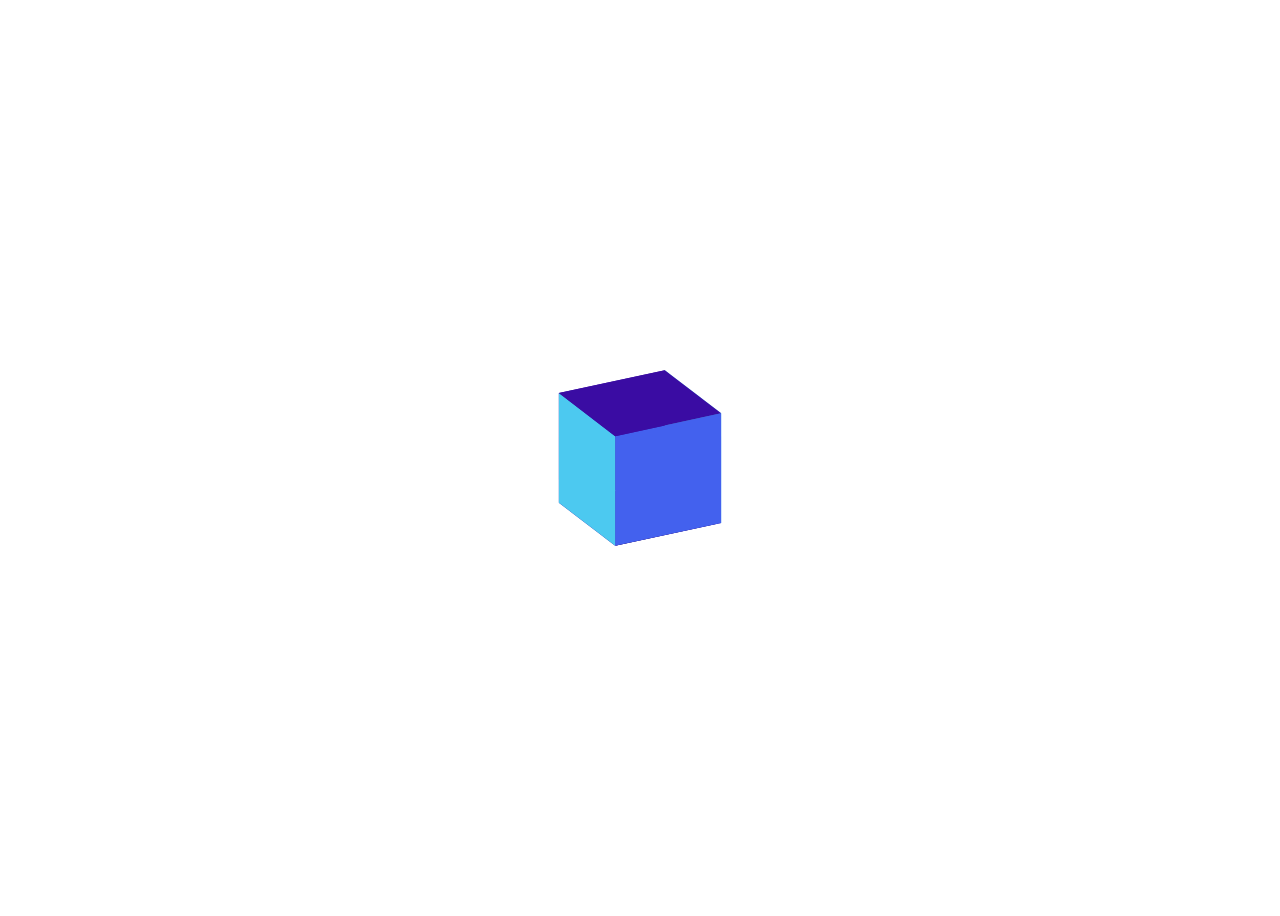
<file: Suggesting-Best-Courses-using-Sentiment-Analysis-master/templates/index1.html>
<!DOCTYPE html>
<html lang="en">
<head>
    <meta charset="UTF-8">
    <meta http-equiv="X-UA-Compatible" content="IE=edge">
    <meta name="viewport" content="width=device-width, initial-scale=1.0">
    <title>Cyber Bot Demons</title>
    <style>
       *,
*:after,
*:before {
	box-sizing: border-box;
	transform-style: preserve-3d;
}

body {
	display: grid;
	place-items: center;
	min-height: 100vh;
	font-family:  'Google Sans', sans-serif, system-ui;
}

:root {
	--size: 120;
	--coefficient: 1px;
	--timeline: 2.6s;
	--delay: 0.65s;
  --rotation-y: -24;
  --rotation-x: 28;
  --color-one: #3a0ca3;
  --color-two: #4361ee;
  --color-three: #4cc9f0;
}

.scene {
  position: relative;
  transform: translate3d(0, 0, 100vmin) rotateX(calc(var(--rotation-y, 0) * 1deg)) rotateY(calc(var(--rotation-x, 0) * 1deg)) rotateX(0deg);
}

body {
	transform-origin: 50% 50%;
	animation: scale var(--timeline) var(--delay) infinite linear;
}

@keyframes scale {
  0%, 10% {
    transform: scaleX(1) scaleY(1);
  }
	35%, 100% {
		transform: scaleX(0.5) scaleY(0.5);
	}
}

.shadow {
	width: calc(var(--size) * var(--coefficient));
	position: absolute;
	bottom: 0;
	aspect-ratio: 1;
	transform-origin: 50% 50%;
	background: hsl(210 80% 50% / 0.2);
	transform: rotateX(90deg) translate3d(0, 0, calc((var(--size) * (var(--coefficient) * -0.5)) - 1px)) scale(0.96);
	animation: squish-squosh var(--timeline) var(--delay) infinite, fade var(--timeline) var(--delay) infinite;
	background: black;
}

.loader {
	--depth: var(--size);
	--color: var(--color-one, #8338EC);
	width: calc(var(--depth) * var(--coefficient));
	aspect-ratio: 1;
	transform-origin: 50% 50%;
	animation: squish-squosh var(--timeline) var(--delay) infinite;
}

.spinner {
	animation: spin var(--timeline) var(--delay) infinite;
}

.jumper {
	animation: jump var(--timeline) var(--delay) infinite;
}

@keyframes squish-squosh {
	0%, 50%, 60% {
		scale:  1 1 1;
	}
	10%, 35% {
		scale: 1.2 0.8 1.2;
	}
	25% {
		scale: 0.8 1.2 0.8;
	}
	70% {
		scale: 1 1 2;
	}
	80% {
		scale: 2 1 2;
	}
	90%, 100% {
		scale: 2 2 2;
	}
}


@keyframes fade {
	0%, 10%, 40%, 50%, 60%, 100% {
		opacity: 1;
	}
	25% {
		opacity: 0.5;
	}
}

@keyframes spin {
	0%, 10% { rotate: 0deg; }
	30%, 100% { rotate: -360deg; }
}
@keyframes jump {
	0%, 10%, 35%, 50% {
		translate: 0 0;
	}
	25% {
		translate: 0 -150%;
	}
}

/* Cuboid boilerplate code */
.cuboid {
  width: 100%;
  height: 100%;
  position: relative;
}
.cuboid__side {
  background: var(--color);
  position: absolute;
}
.cuboid__side:nth-of-type(1) {
  --b: 1.1;
  height: calc(var(--depth, 20) * var(--coefficient));
  width: 100%;
  top: 0;
  transform: translate(0, -50%) rotateX(90deg);
}
.cuboid__side:nth-of-type(2) {
  --b: 0.9;
  --color: var(--color-three, #FF006E);
  height: 100%;
  width: calc(var(--depth, 20) * var(--coefficient));
  top: 50%;
  right: 0;
  transform: translate(50%, -50%) rotateY(90deg);
}
.cuboid__side:nth-of-type(3) {
  --b: 1;
  width: 100%;
  height: calc(var(--depth, 20) * var(--coefficient));
  bottom: 0;
  transform: translate(0%, 50%) rotateX(90deg);
}
.cuboid__side:nth-of-type(4) {
  --b: 1;
  --color: var(--color-three, #FF006E);
  height: 100%;
  width: calc(var(--depth, 20) * var(--coefficient));
  left: 0;
  top: 50%;
  transform: translate(-50%, -50%) rotateY(90deg);
}
.cuboid__side:nth-of-type(5) {
  --b: 1;
  --color: var(--color-two, #3A86EF);
  height: 100%;
  width: 100%;
  transform: translate3d(0, 0, calc(var(--depth, 20) * (var(--coefficient) * 0.5)));
  top: 0;
  left: 0;
}
.cuboid__side:nth-of-type(6) {
  --b: 1.2;
  height: 100%;
  width: 100%;
  transform: translate3d(0, 0, calc(var(--depth, 20) * (var(--coefficient) * -0.5))) rotateY(180deg);
  top: 0;
  left: 0;
}
    </style>
</head>
<body>
    <div class="scene">
        <div class="shadow"></div>
        <div class="jumper">
          <div class="spinner">
            <div class="scaler">
              <div class="loader">
                <div class="cuboid">
                  <div class="cuboid__side"></div>
                  <div class="cuboid__side"></div>
                  <div class="cuboid__side"></div>
                  <div class="cuboid__side"></div>
                  <div class="cuboid__side"></div>
                  <div class="cuboid__side"></div>
                </div>
              </div>
            </div>
          </div>
        </div>
      
      </div>



    <script>
      setTimeout(function() {
        window.location.href = "http://127.0.0.1:5000/index"; // Replace "https://example.com" with the desired URL
      }, 4000); // 4000 milliseconds = 4 seconds
    </script>
</body>
</html>
</file>
